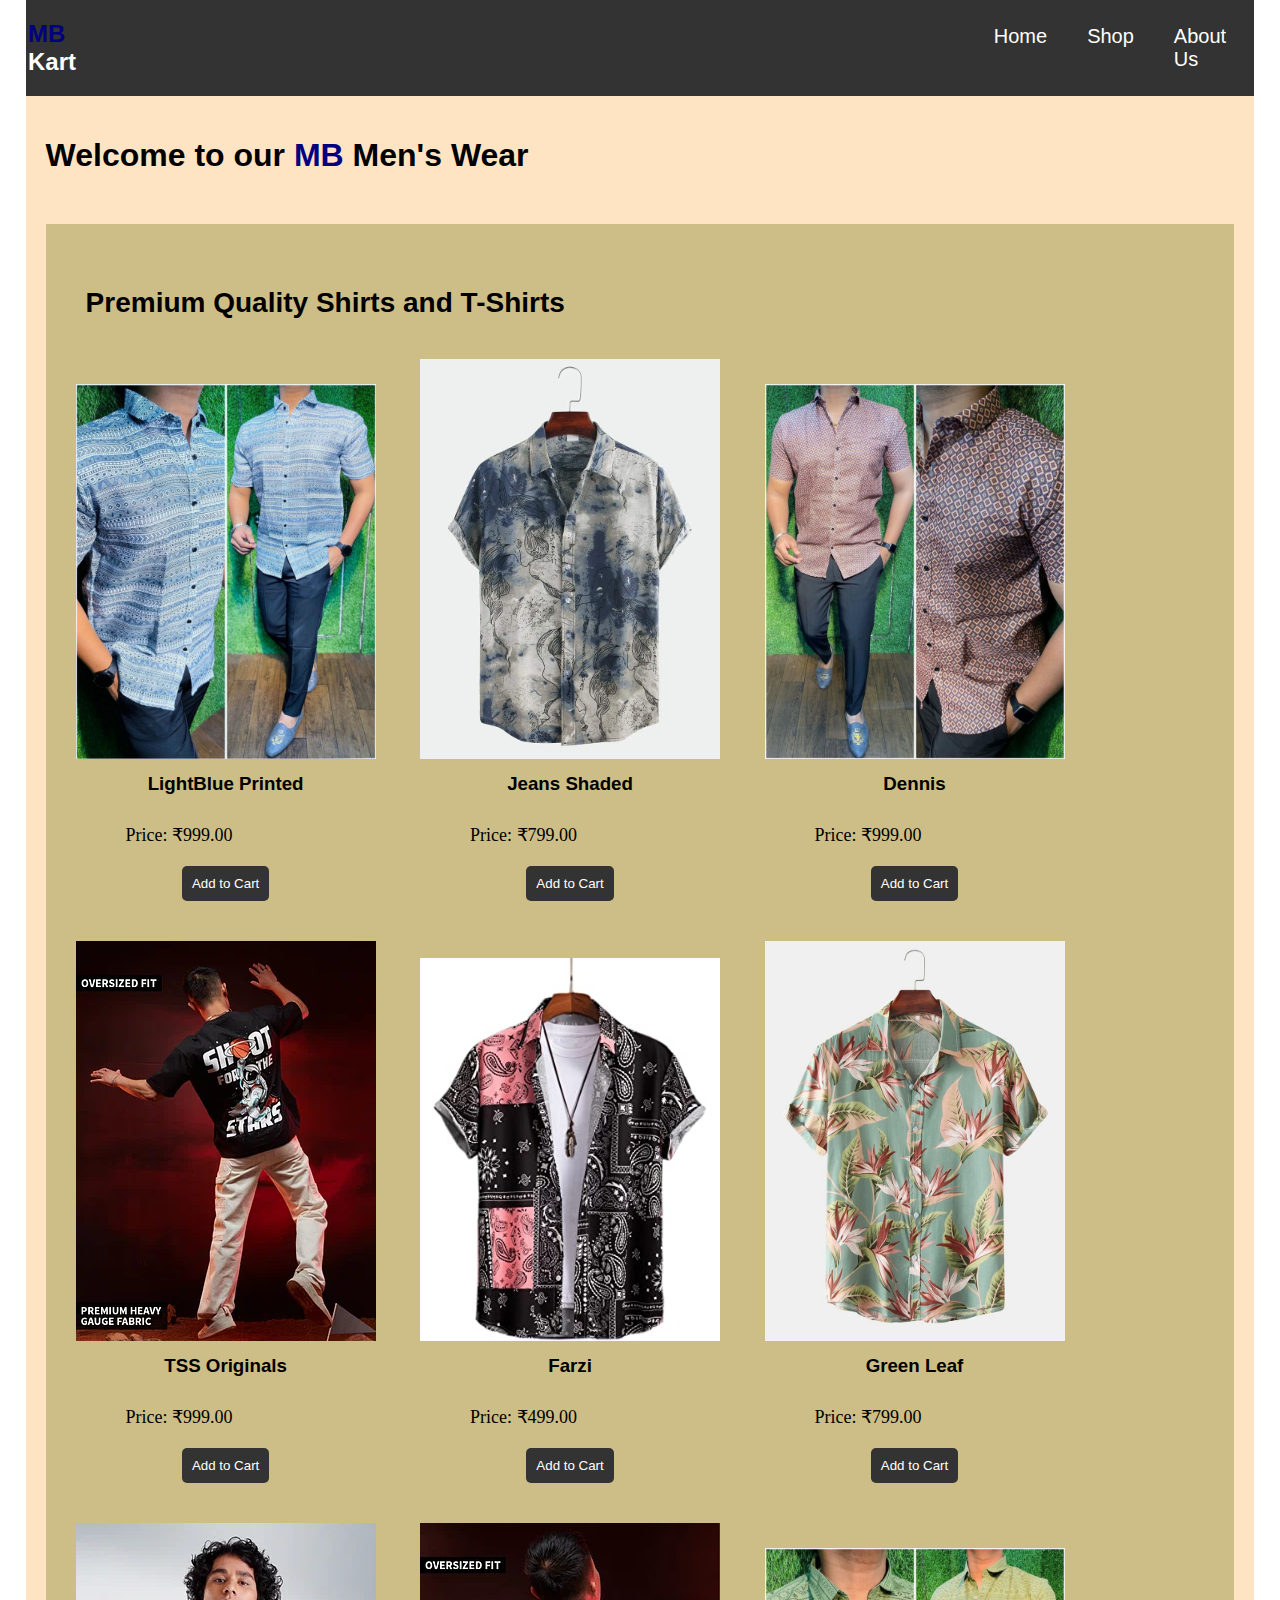
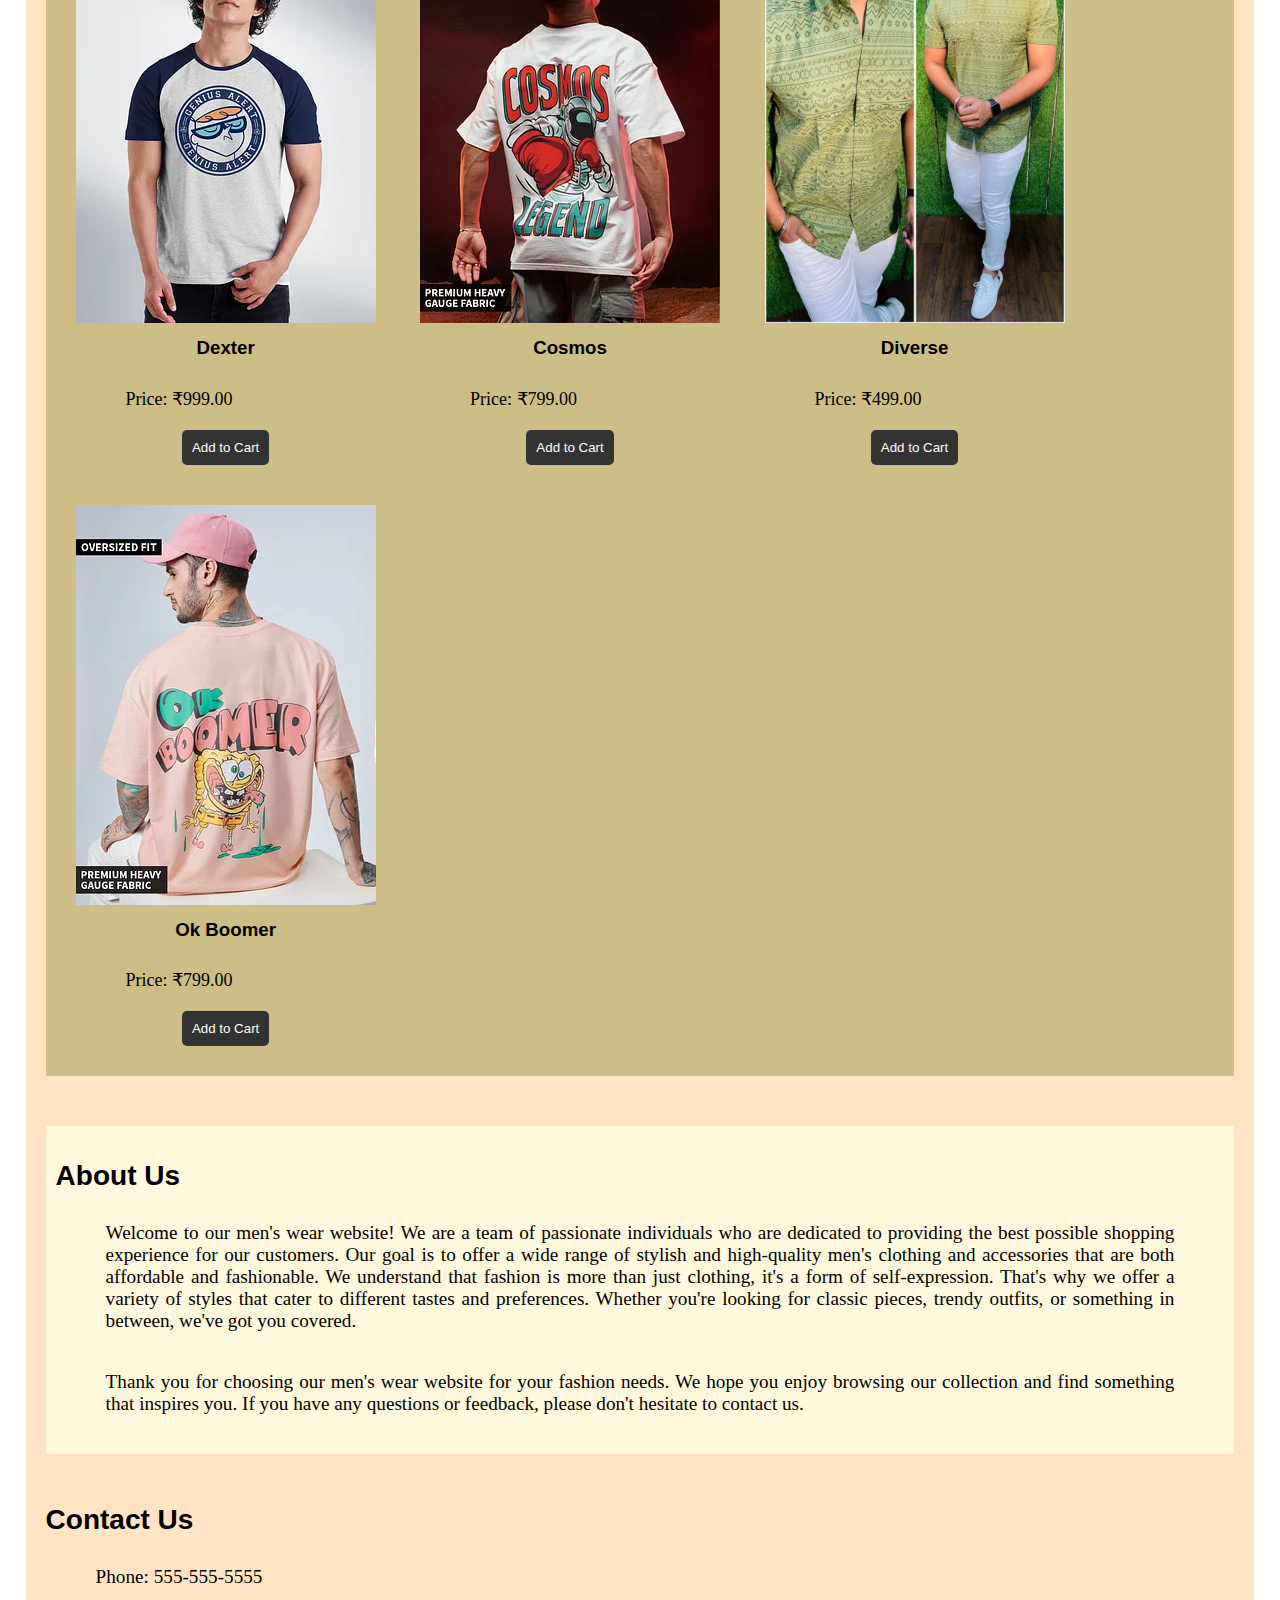
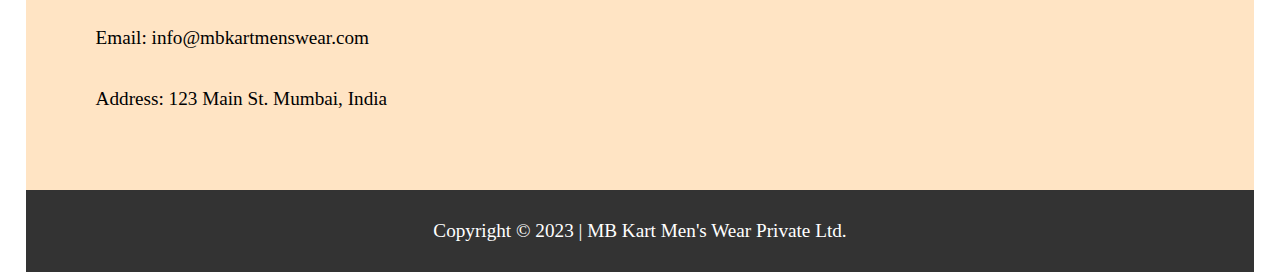
<file: Task_1_Landing_Page/index.html>
<!DOCTYPE html>
<html>
  <head>
    <title>Landing Page</title>
    <link rel="stylesheet" type="text/css" href="style.css">
    <link rel="stylesheet" href="https://cdn.jsdelivr.net/npm/bootstrap@4.6.2/dist/css/bootstrap.min.css"
        integrity="sha384-xOolHFLEh07PJGoPkLv1IbcEPTNtaed2xpHsD9ESMhqIYd0nLMwNLD69Npy4HI+N" crossorigin="anonymous">
  </head>
  <body>

    
    <header >
      <nav class="navbar navbar-dark bg-primary">
  
        <h2 style="margin-left: 5%;"><span style="color: navy;">MB </span>Kart</h2>
      
      </nav>
      <nav style="padding-left: 70%;">
        <ul>
          <li><a href="#">Home</a></li>
          <li><a href="#">Shop</a></li>
          <li><a href="#abt">About Us</a></li>
          <li><a href="#cont">Contact</a></li>
        </ul>
      </nav>
    </header>
    
    <main>
      <h1>Welcome to our  <span style="color: navy;">MB</span> Men's Wear</h1>
      <section style="background-color: rgb(204, 190, 134); padding: 10px;">
        <h2 style="font-family: sans-serif; padding-top: 30px; padding-left: 30px;">Premium Quality Shirts and T-Shirts</h2>
        <div class="product">
          <img src="./images/t2.jpeg" alt="Product 1">
          <h3>LightBlue Printed</h3>
          <p>Price: ₹999.00</p>
          <button>Add to Cart</button>
        </div>
        <div class="product">
          <img src="./images/t5.jpeg" alt="Product 2">
          <h3>Jeans Shaded</h3>
          <p>Price: ₹799.00</p>
          <button>Add to Cart</button>
        </div>
        <div class="product">
          <img src="./images/t4.jpeg" alt="Product 3">
          <h3>Dennis</h3>
          <p>Price: ₹999.00</p>
          <button>Add to Cart</button>
        </div>
        <div class="product">
            <img src="./images/ts3.webp" alt="Product 3">
            <h3>TSS Originals</h3>
            <p>Price: ₹999.00</p>
            <button>Add to Cart</button>
          </div>
          <div class="product">
            <img src="./images/ts6.jpg" alt="Product 3">
            <h3>Farzi</h3>
            <p>Price: ₹499.00</p>
            <button>Add to Cart</button>
          </div>
          <div class="product">
            <img src="./images/24.jpeg" alt="Product 3">
            <h3>Green Leaf</h3>
            <p>Price: ₹799.00</p>
            <button>Add to Cart</button>
          </div>
          <div class="product">
            <img src="./images/ts1.webp" alt="Product 3">
            <h3>Dexter</h3>
            <p>Price: ₹999.00</p>
            <button>Add to Cart</button>
          </div>
          <div class="product">
            <img src="./images/ts2.webp" alt="Product 3">
            <h3>Cosmos</h3>
            <p>Price: ₹799.00</p>
            <button>Add to Cart</button>
          </div>
          <div class="product">
            <img src="./images/t3.jpeg" alt="Product 3">
            <h3>Diverse</h3>
            <p>Price: ₹499.00</p>
            <button>Add to Cart</button>
          </div>
          <div class="product">
            <img src="./images/ts4.webp" alt="Product 3">
            <h3>Ok Boomer</h3>
            <p>Price: ₹799.00</p>
            <button>Add to Cart</button>
          </div>
      </section>
      <section id="abt" style="background-color: cornsilk; padding: 10px;">
        <h2>About Us</h2>
        <p>Welcome to our men's wear website! We are a team of passionate individuals who are dedicated to providing the best possible shopping experience for our customers. Our goal is to offer a wide range of stylish and high-quality men's clothing and accessories that are both affordable and fashionable.

          We understand that fashion is more than just clothing, it's a form of self-expression. That's why we offer a variety of styles that cater to different tastes and preferences. Whether you're looking for classic pieces, trendy outfits, or something in between, we've got you covered.</p>
          
        <p>Thank you for choosing our men's wear website for your fashion needs. We hope you enjoy browsing our collection and find something that inspires you. If you have any questions or feedback, please don't hesitate to contact us.</p>
      </section>
      <section id="cont">
        <h2>Contact Us</h2>
        <p>Phone: 555-555-5555</p>
        <p>Email: info@mbkartmenswear.com</p>
        <p>Address: 123 Main St. Mumbai, India</p>
      </section>
    </main>
    <footer >
      <p style="text-align: center;">Copyright &copy; 2023 | MB Kart Men's Wear Private Ltd.</p>
    </footer>
  </body>
</html>
</file>
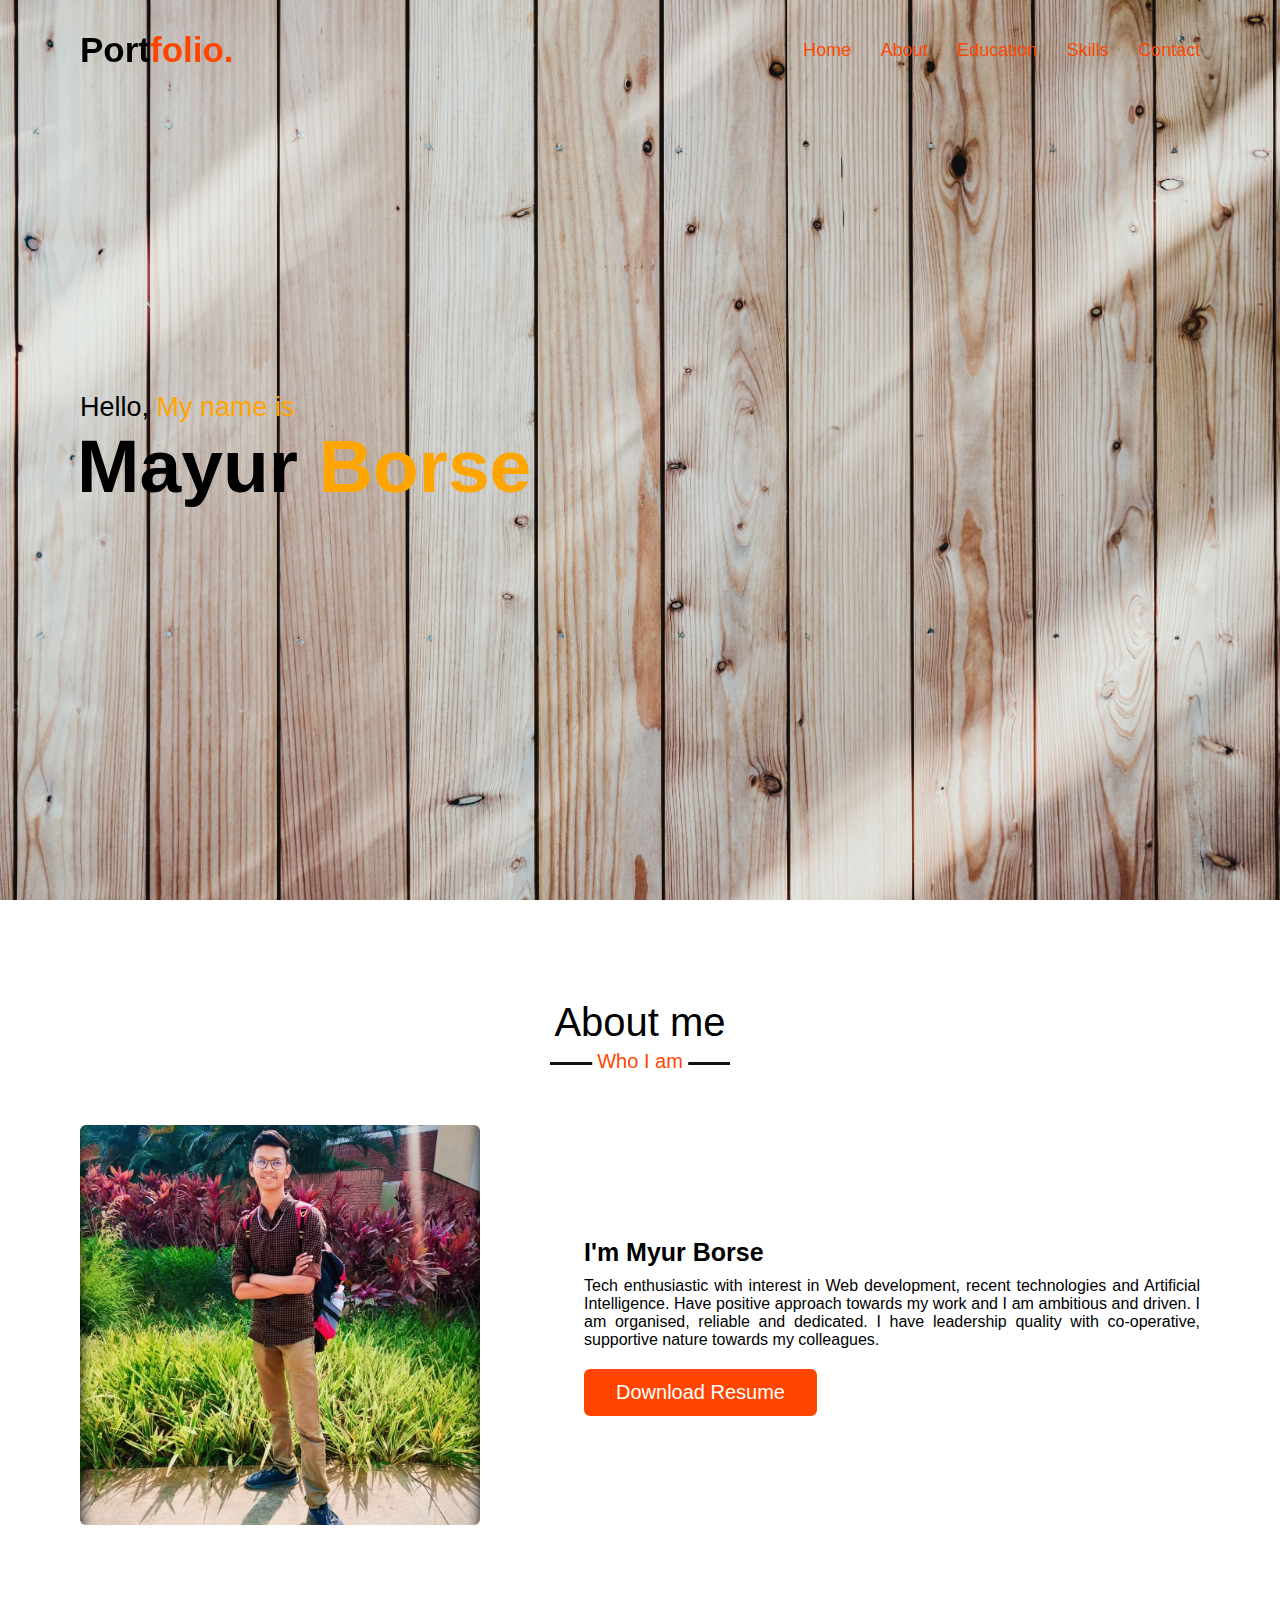
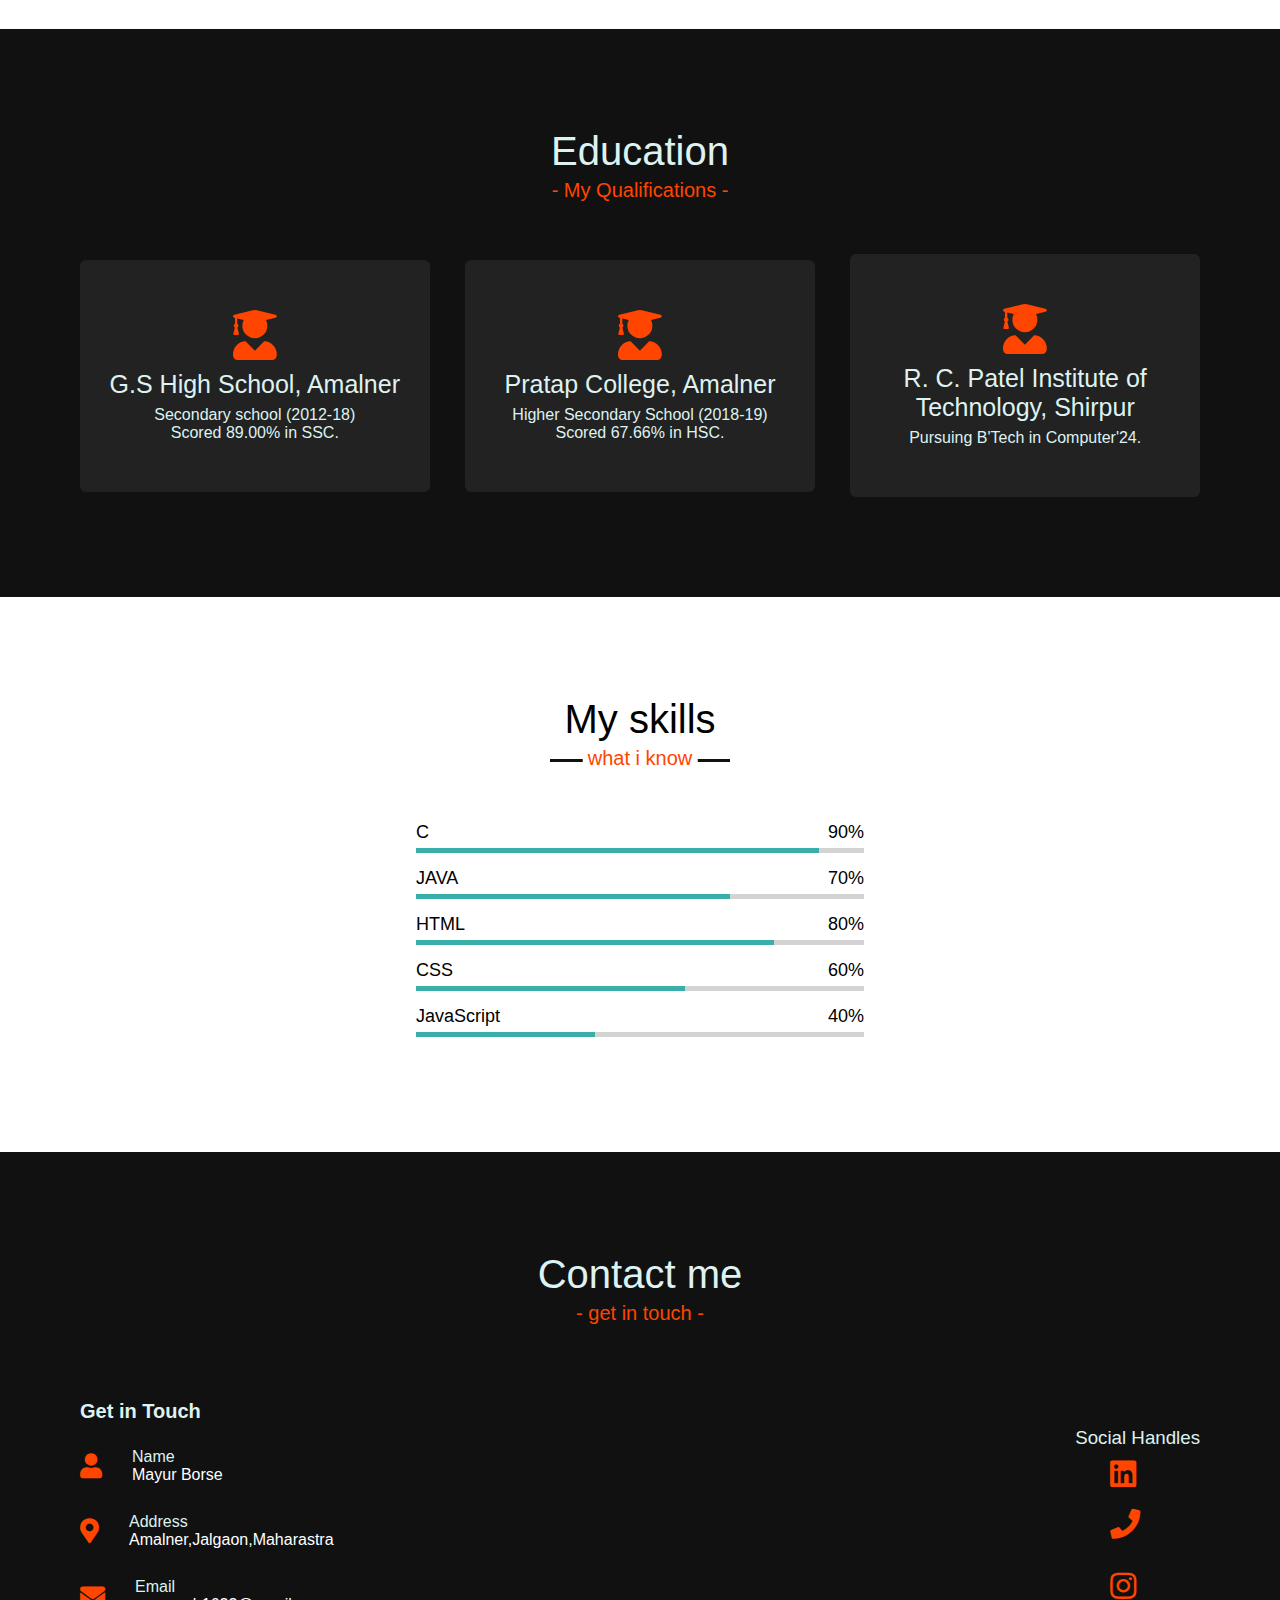
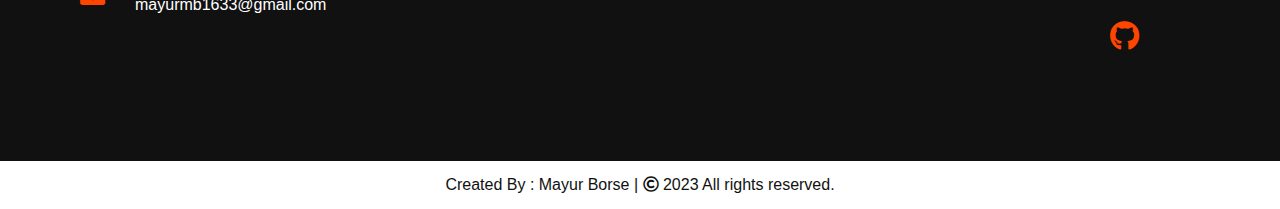
<file: Task_2_Portfolio/index.html>
<!DOCTYPE html>

<html lang="en">
<head>
    <meta charset="UTF-8">
    <meta name="viewport" content="width=device-width, initial-scale=1.0">
    <title>Personal Portfolio Website</title>
    <link rel="stylesheet" href="https://cdnjs.cloudflare.com/ajax/libs/font-awesome/5.15.3/css/all.min.css"/>
    <link rel="stylesheet" href="Style.css">   
    

</head>
<body>
    
    <nav class="navbar">
        <div class="max-width">
            <div class="logo"><a href="#">Port<span>folio.</span></a></div>
            <ul class="menu">
                <li><a href="#home" class="menu-btn">Home</a></li>
                <li><a href="#about" class="menu-btn">About</a></li>
                <li><a href="#services" class="menu-btn">Education</a></li>
                <li><a href="#skills" class="menu-btn">Skills</a></li>
                <li><a href="#contact" class="menu-btn">Contact</a></li>
            </ul>
            <div class="menu-btn">
                <i class="fas fa-bars"></i>
            </div>
        </div>
        
    </nav>

    <!-- home section start -->
    <section class="home" id="home">
        <div class="max-width">
            <div class="home-content">
                <div class="text-1">Hello, <span style="color: orange;" >My name is</span> </div>
                <div class="text-2">Mayur <span style="color: orange;">Borse</span>  </div>
                
                
            </div>
        </div>
    </section>

    <!-- about section start -->
    <section class="about" id="about">
        <div class="max-width">
            <h2 class="title">About me</h2>
            <div class="about-content">
                <div class="column left">
                    <img src="./mb.jpg" alt="">
                </div>
                <div class="column right">
                    <div class="text">I'm Myur Borse</div>
                    <p>Tech enthusiastic with interest in Web development, recent technologies and Artificial
                        Intelligence. Have positive approach towards my work and I am ambitious and driven. I am
                        organised, reliable and dedicated. I have leadership quality with co-operative, supportive nature
                        towards my colleagues.</p>
                    <a href="./Mayur G. Borse Resume.pdf" target="_blank">Download Resume</a>
                </div>
            </div>
        </div>
    </section>

    <!-- services section start -->
    <section class="services" id="services">
        <div class="max-width">
            <h2 class="title">Education</h2>
            <div class="serv-content">
                <div class="card">
                    <div class="box">
                        <i class="	fas fa-user-graduate"></i>
                        <div class="text">G.S High School, Amalner </div>
                        <p> Secondary school (2012-18) <br>
                            Scored 89.00% in SSC. <br>
                            

                        </p>
                    </div>
                </div>
                <div class="card">
                    <div class="box">
                        <i class="fas fa-user-graduate"></i>
                        <div class="text">Pratap College, Amalner</div>
                        <p> Higher Secondary School (2018-19) <br>
                            Scored 67.66% in HSC. <br>
                            
                            </p>
                    </div>
                </div>
                <div class="card">
                    <div class="box">
                        <i class="fas fa-user-graduate"></i>
                        <div class="text">R. C. Patel Institute of Technology, Shirpur</div>
                        <p>
                            Pursuing B'Tech in Computer'24.

                        </p>
                    </div>
                </div>
               </div>
            </div>
        </div>
    </section>

    <!-- skills section start -->
    <section class="skills" id="skills">
        <div class="max-width">
            <h2 class="title">My skills</h2>
            <div class="skills-content">
                
                <div class="column right">
                    <div class="bars">
                        <div class="info">
                            <span>C</span>
                            <span>90%</span>
                        </div>
                        <div class="line c"></div>
                    </div>
                    <div class="bars">
                        <div class="info">
                            <span>JAVA</span>
                            <span>70%</span>
                        </div>
                        <div class="line java"></div>
                    </div>
                    <div class="bars">
                        <div class="info">
                            <span>HTML</span>
                            <span>80%</span>
                        </div>
                        <div class="line html"></div>
                    </div>
                    <div class="bars">
                        <div class="info">
                            <span>CSS</span>
                            <span>60%</span>
                        </div>
                        <div class="line css"></div>
                    </div>
                    <div class="bars">
                        <div class="info">
                            <span>JavaScript</span>
                            <span>40%</span>
                        </div>
                        <div class="line js"></div>
                    </div>
                    
                </div>
            </div>
        </div>
    </section>
    <!-- contact section start -->
    <section class="contact" id="contact">
        <div class="max-width">
            <h2 class="title">Contact me</h2>
            <div class="contact-content">
                <div class="column left">
                    <div class="text">Get in Touch</div>
                    
                    <div class="icons">
                        <div class="row">
                            <i class="fas fa-user"></i>
                            <div class="info">
                                <div class="head">Name</div>
                                <div class="sub-title"> Mayur Borse </div>
                            </div>
                        </div>
                        <div class="row">
                            <i class="fas fa-map-marker-alt"></i>
                            <div class="info">
                                <div class="head">Address</div>
                                <div class="sub-title">Amalner,Jalgaon,Maharastra</div>
                            </div>
                        </div>
                        <div class="row">
                            <a href="mailto:joshivirajas@gmail.com"target="_blank"><i class="fa fa-envelope"></i></a>
                            <div class="info">
                                <div class="head">Email</div>
                                <div class="sub-title">mayurmb1633@gmail.com</div>
                            </div>
                        </div>
                    </div>
                </div>
                    <div class="columnright">
                        <h3 style="margin-top: 50px;font-weight: 200; ">Social Handles</h3>
                        
                        <a href="https://www.linkedin.com/in/mayur-borse-a85794209"  target="_blank" ><i class="fab fa-linkedin" style="color: orangered; padding: 10px; font-size: 30px; margin-left: 25px;"></i></a><br>
                        <a href="tel:8605926819" target="_blank"><i class="fas fa-phone" style=" color: orangered; padding: 10px; font-size: 30px;  margin-left: 25px;"></i></a><br>
                        <a href="https://www.instagram.com/_mayurmb1/?next=%2F"  target="_blank" ><i class="fab fa-instagram" style="color: orangered; padding: 10px; margin-top: 10%; font-size: 30px; margin-left: 25px;" ></i></a><br>
                    
                        <a href="https://github.com/Mayurmb1
                        " target="_blank"><i class="fab fa-github" style="color: orangered; padding: 10px; font-size: 30px;  margin-left: 25px;"></i></a>  <br>
                                  
                        
                    </div>
                   
                
            </div>
           
        </div>
        
    </section>

    <!-- footer section start -->
    <footer>
        <span>Created By : Mayur Borse | <span class="far fa-copyright"></span> 2023 All rights reserved.</span>
    </footer>

    
</body>
</html>
</file>
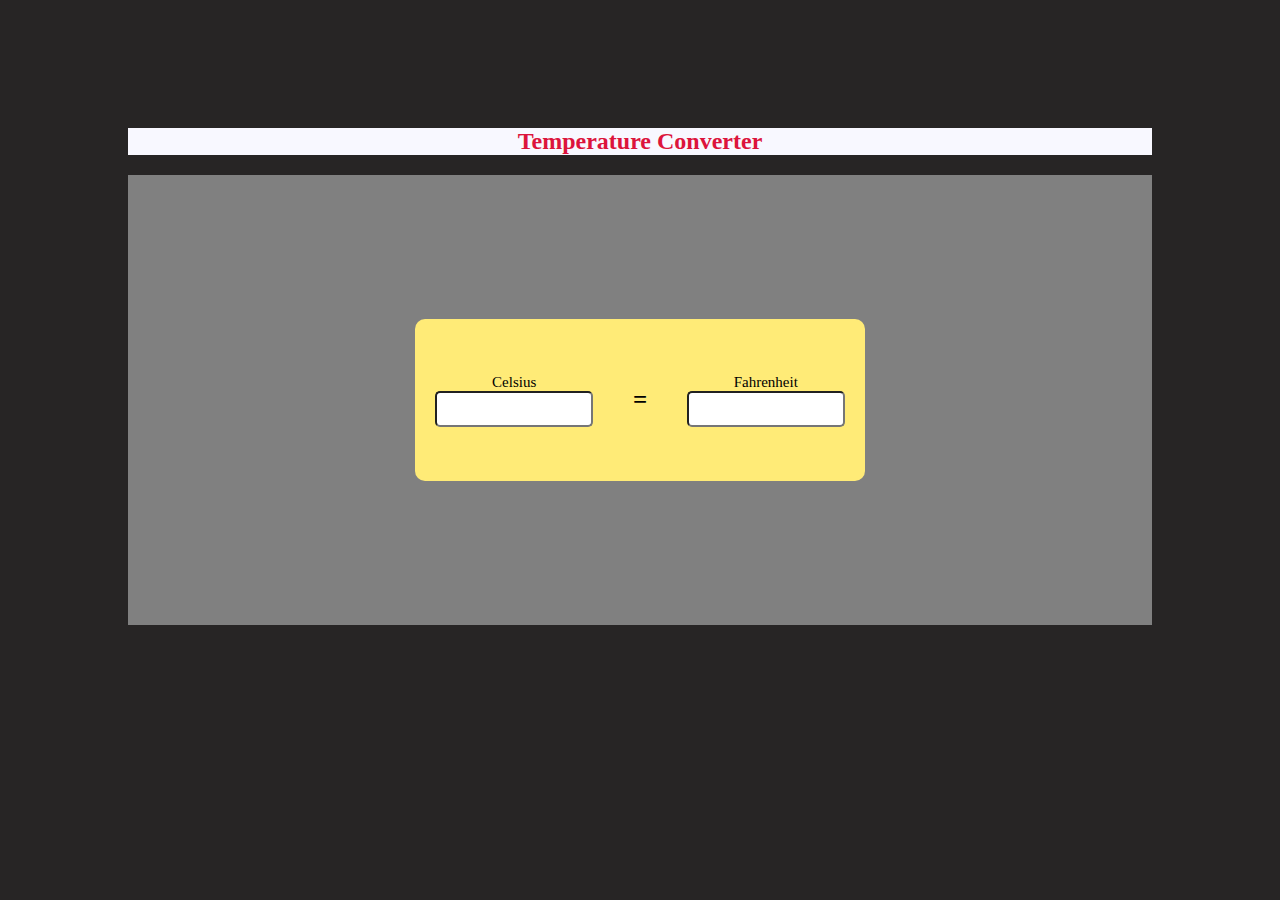
<file: Task_3_Temp_Converter/index.html>
<!doctype html>
<html lang="en">
  <head>
    <!-- Required meta tags -->
    <meta charset="utf-8">
    <meta name="viewport" content="width=device-width, initial-scale=1, shrink-to-fit=no">

    <!-- Bootstrap CSS -->
    <link rel="stylesheet" href="https://cdn.jsdelivr.net/npm/bootstrap@4.6.2/dist/css/bootstrap.min.css" integrity="sha384-xOolHFLEh07PJGoPkLv1IbcEPTNtaed2xpHsD9ESMhqIYd0nLMwNLD69Npy4HI+N" crossorigin="anonymous">
    <link rel="stylesheet" href="./style.css">
    <title>Temperature Converter</title>
  </head>
  <body>
    <div class="card text-center">
        <div class="card-header">
          <h2>Temperature Converter</h2>
        </div>
        <div class="card-body">
       
                <div class="converter-row">
                    <div class="col">
                        <label>Celsius</label>
                        <input type="number" id="celsius">
                    </div>
                    <span><h1>=</h1></span>
                    <div class="col">
                        <label>Fahrenheit</label>
                        <input type="number" id="fahrenheit">
                    </div>
                   
                
            </div>
            
        </div>
      </div>
      <script>
        let celsius = document.getElementById('celsius');
        let fahrenheit = document.getElementById('fahrenheit');
        
        celsius.oninput = function () {
            let f = (parseFloat(celsius.value) * 9) / 5 + 32;
            fahrenheit.value = parseFloat(f.toFixed(2));
          
            
        }
        fahrenheit.oninput = function () {
            let c = ((parseFloat(
                fahrenheit.value) - 32) * 5) / 9;
            celsius.value = parseFloat(c.toFixed(2));
          
        }
       
    </script>
 
    <script src="https://cdn.jsdelivr.net/npm/jquery@3.5.1/dist/jquery.slim.min.js" integrity="sha384-DfXdz2htPH0lsSSs5nCTpuj/zy4C+OGpamoFVy38MVBnE+IbbVYUew+OrCXaRkfj" crossorigin="anonymous"></script>
    <script src="https://cdn.jsdelivr.net/npm/bootstrap@4.6.2/dist/js/bootstrap.bundle.min.js" integrity="sha384-Fy6S3B9q64WdZWQUiU+q4/2Lc9npb8tCaSX9FK7E8HnRr0Jz8D6OP9dO5Vg3Q9ct" crossorigin="anonymous"></script>

   
  </body>
</html>
</file>
<file: Task_1_Landing_Page/style.css>
body {
    font-family: Arial, sans-serif;
    margin: 0 2% 0 2%;
    padding: 0;
  }
  html{
    scroll-behavior: smooth;
  }
  header {
    background-color: #333; 
     color: #fff;
    display: flex;
    justify-content: space-between;
    align-items: center;
    
  }
  
  nav ul {
    list-style-type: none;
    display: flex;
  }
  
  nav ul li {
    margin: 0 20px;
    font-size: 20px;
  }
  
  nav ul li a {
    color: #fff;
    text-decoration: none;
  }
  
  nav ul li a:hover {
    text-decoration: underline;
  }
  
  main {
    max-width: 1778px;
    margin: 0 auto;
    padding: 20px;
  }
  
  .product {
    display: inline-block;
    margin: 20px;
    text-align: center;
  }
  
  .product img {
    max-width: 300px;
  }
  
  .product h3 {
    margin-top: 10px;
    }
    
    .product p {
    font-size: 18px;
    margin: 10px 0;
    }
    
    .product button {
    background-color: #333;
    color: #fff;
    border: none;
    padding: 10px;
    border-radius: 5px;
    cursor: pointer;
    }
    
    .product button:hover {
    background-color: #555;
    }
    
    section {
    margin: 50px 0;
    }
    
    section h2 {
    margin-bottom: 20px;
    font-size: 28px;
    }
    
    footer {
    background-color: #333;
    color: #fff;
    text-align: center;
    padding: 20px;
    }
    
    footer p {
    margin: 0;
    }
    

    main{
      background: scroll;
      background-color: bisque;
    }
    p{
      text-align: justify;
      font-family: Cambria, Cochin, Georgia, Times, 'Times New Roman', serif;
      font-size: larger;
      /* text-indent: 20px; */
      padding: 10px 50px;
    }
</file>
<file: Task_2_Portfolio/Style.css>
*{
    margin: 0;
    padding: 0;
    box-sizing: border-box;
    text-decoration: none;
}

html{
    scroll-behavior: smooth;
}


/* all similar content styling codes */
section{
    padding: 100px 0;
}
.max-width{
    max-width: 1300px;
    padding: 0 80px;
    margin: auto;
}
.about, .services, .skills, .contact, footer, h3 {
    font-family: 'Poppins', sans-serif;
}
.about .about-content,
.services .serv-content,
.skills .skills-content,
.contact .contact-content{
    display: flex;
    flex-wrap: wrap;
    align-items: center;
    justify-content: space-between;
}
section .title{
    position: relative;
    text-align: center;
    font-size: 40px;
    font-weight: 500;
    margin-bottom: 60px;
    padding-bottom: 20px;
    font-family: 'Ubuntu', sans-serif;
}
section .title::before{
    content: "";
    position: absolute;
    bottom: 0px;
    left: 50%;
    width: 180px;
    height: 3px;
    background: #111;
    transform: translateX(-50%);
}
section .title::after{
    position: absolute;
    bottom: -8px;
    left: 50%;
    font-size: 20px;
    color: orangered;
    padding: 0 5px;
    background: #fff;
    transform: translateX(-50%);
}

.navbar{
    position: fixed;
    width: 100%;
    z-index: 999;
    padding: 30px 0;
    font-family: 'Ubuntu', sans-serif;
    transition: all 0.3s ease;
}
.navbar.sticky{
    padding: 15px 0;
    background: orangered;
    border-bottom: black, 5px  ;
    
}
.navbar .max-width{
    display: flex;
    align-items: center;
    justify-content: space-between;
}
.navbar .logo a{
    color: black;
    font-size: 35px;
    font-weight: 600;
}
.navbar .logo a span{
    color: orangered;
    transition: all 0.3s ease;
}
.navbar.sticky .logo a span{
    color: #fff;
}
.navbar .menu li{
    list-style: none;
    display: inline-block;
}
.navbar .menu li a{
    display: block;
    color: orangered;
    font-size: 18px;
    font-weight: 500;
    margin-left: 25px;
    transition: color 0.3s ease;
}
.navbar .menu li a:hover{
    color: rgb(57, 5, 248);
}
.navbar.sticky .menu li a:hover{
    color: #fff;
}


.menu-btn{
    color: #fff;
    font-size: 23px;
    cursor: pointer;
    display: none;
}


.home{
    display: flex;
    background: url("./bernard-hermant-X-Bu9X6gok0-unsplash.jpg") no-repeat center;
    height: 100vh;
    color: black;
    min-height: 500px;
    background-size: cover;
    background-attachment: fixed;
    font-family: 'Ubuntu', sans-serif;
}
.home .max-width{
  width: 100%;
  display: flex;
}
.home .max-width .row{
  margin-right: 0;
}
.home .home-content .text-1{
    font-size: 27px;
}
.home .home-content .text-2{
    font-size: 75px;
    font-weight: 600;
    margin-left: -3px;
}

.home .home-content a{
    display: inline-block;
    background: crimson;
    color: #fff;
    font-size: 25px;
    padding: 12px 36px;
    margin-top: 20px;
    font-weight: 400;
    border-radius: 6px;
    border: 2px solid crimson;
    transition: all 0.3s ease;
}
.home .home-content a:hover{
    color: crimson;
    background: none;
}

/* about section styling */
.about .title::after{
    content: "Who I am";
    color: orangered;
}
.about .about-content .left{
    width: 45%;
}
.about .about-content .left img{
    height: 400px;
    width: 400px;
    object-fit: cover;
    border-radius: 6px;
}
.about .about-content .right{
    width: 55%;
}
.about .about-content .right .text{
    font-size: 25px;
    font-weight: 600;
    margin-bottom: 10px;
}
.about .about-content .right .text span{
    color: orangered;
}
.about .about-content .right p{
    text-align: justify;
}
.about .about-content .right a{
    display: inline-block;
    background: orangered;
    color: #fff;
    font-size: 20px;
    font-weight: 500;
    padding: 10px 30px;
    margin-top: 20px;
    border-radius: 6px;
    border: 2px solid orangered;
    transition: all 0.3s ease;
}
.about .about-content .right a:hover{
    color: orangered;
    background: none;
}

/* services section styling */
.services{
    color:#def2f1;
    background: #111;
}
.services .title::before{
    background: #def2f1;
}
.services .title::after{
    background: #111;
    content: "- My Qualifications -";
    color: orangered;
}
.services .serv-content .card{
    width: calc(33% - 20px);
    background: #222;
    text-align: center;
    border-radius: 6px;
    padding: 50px 25px;
    cursor: pointer;
    transition: all 0.3s ease;
}
.services .serv-content .card:hover{
    background: rgb(185, 86, 50);
}
.services .serv-content .card .box{
    transition: all 0.3s ease;
}
.services .serv-content .card:hover .box{
    transform: scale(1.05);
}
.services .serv-content .card i{
    font-size: 50px;
    color: orangered;
    transition: color 0.3s ease;
}
.services .serv-content .card:hover i{
    color: #fff;
}
.services .serv-content .card .text{
    font-size: 25px;
    font-weight: 500;
    margin: 10px 0 7px 0;
}

/* skills section styling */

.skills .title::after{
    content: "what i know";
    color: orangered;
}
.skills .skills-content .column{
    align-content: center;
    margin-left: 30%;
    width: 40%;
}

.skills .skills-content .right .bars{
    margin-bottom: 15px;
}
.skills .skills-content .right .info{
    display: flex;
    margin-bottom: 5px;
    align-items: center;
    justify-content: space-between;
}
.skills .skills-content .right span{
    font-weight: 500;
    font-size: 18px;
}
.skills .skills-content .right .line{
    height: 5px;
    width: 100%;
    background: lightgrey;
    position: relative;
}
.skills .skills-content .right .line::before{
    content: "";
    position: absolute;
    height: 100%;
    left: 0;
    top: 0;
    background: #3aafa9;
}
.skills-content .right .c::before{
    width: 90%;
}
.skills-content .right .css::before{
    width: 60%;
}
.skills-content .right .html::before{
    width: 80%;
}
.skills-content .right .js::before{
    width: 40%;
}
.skills-content .right .java::before{
    width: 70%;
}

/* contact section styling */


.contact{
    color: #def2f1;
    background: #111;
}

.contact .title::after{
    content: "- get in touch -";
    background: #111;
    color: orangered;
}
.contact .contact-content .column{
    width: calc(50% - 30px);
}
.contact .contact-content .text{
    font-size: 20px;
    font-weight: 600;
    margin-bottom: 10px;
}
.contact .contact-content .left p{
    text-align: justify;
}
.contact .contact-content .left .icons{
    margin: 10px 0;
}
.contact .contact-content .row{
    display: flex;
    height: 65px;
    align-items: center;
}
.contact .contact-content .row .info{
    margin-left: 30px;
}
.contact .contact-content .row i{
    font-size: 25px;
    color: orangered;
}
.contact .contact-content .info .head{
    font-weight: 500;
}
.contact .contact-content .info .sub-title{
    color: white;
}
.contact .right form .fields{
    display: flex;
}
.contact .right form .field,
.contact .right form .fields .field{
    height: 45px;
    width: 100%;
    margin-bottom: 15px;
}


footer{
    background: #fff;
    padding: 15px 23px;
    color: #111;
    text-align: center;
}
footer span a{
    color: orangered;
    text-decoration: none;
}
footer span a:hover{
    text-decoration: underline;
}
</file>
<file: Task_3_Temp_Converter/style.css>
body{
    margin: 10%;
    background-color: rgb(39, 37, 37);
}
.card-header{
    text-align: center;
    color: crimson;
    background-color: ghostwhite;
}

  
.card-body {
    width: 100%;
    height: 50vh;
    display: flex;
    background-color: gray;
    flex-direction: column;
    justify-content: center;
    align-items: center;
}
  
.card-body h1 {
    color: black;
    font-weight: 700;
    font-size: 25px;
    text-align: center;
}
   
.converter-row {
    display: flex;
    width: 40%;
    justify-content: space-between;
    align-items: center;
    background: rgb(255, 235, 119);
    border-radius: 10px;
    padding: 50px 20px;
}
  
.col {
    flex-basis: 32%;
    text-align: center;
}
  
.col label {
    font-size: 15px;
    font-weight: 500;
    margin-bottom: 10px;
    color: Black;
}
  
.col input {
    width: 150px;
    height: 30px;
    background: white;
    border-radius: 5px;
    text-align: center;
}
</file>
